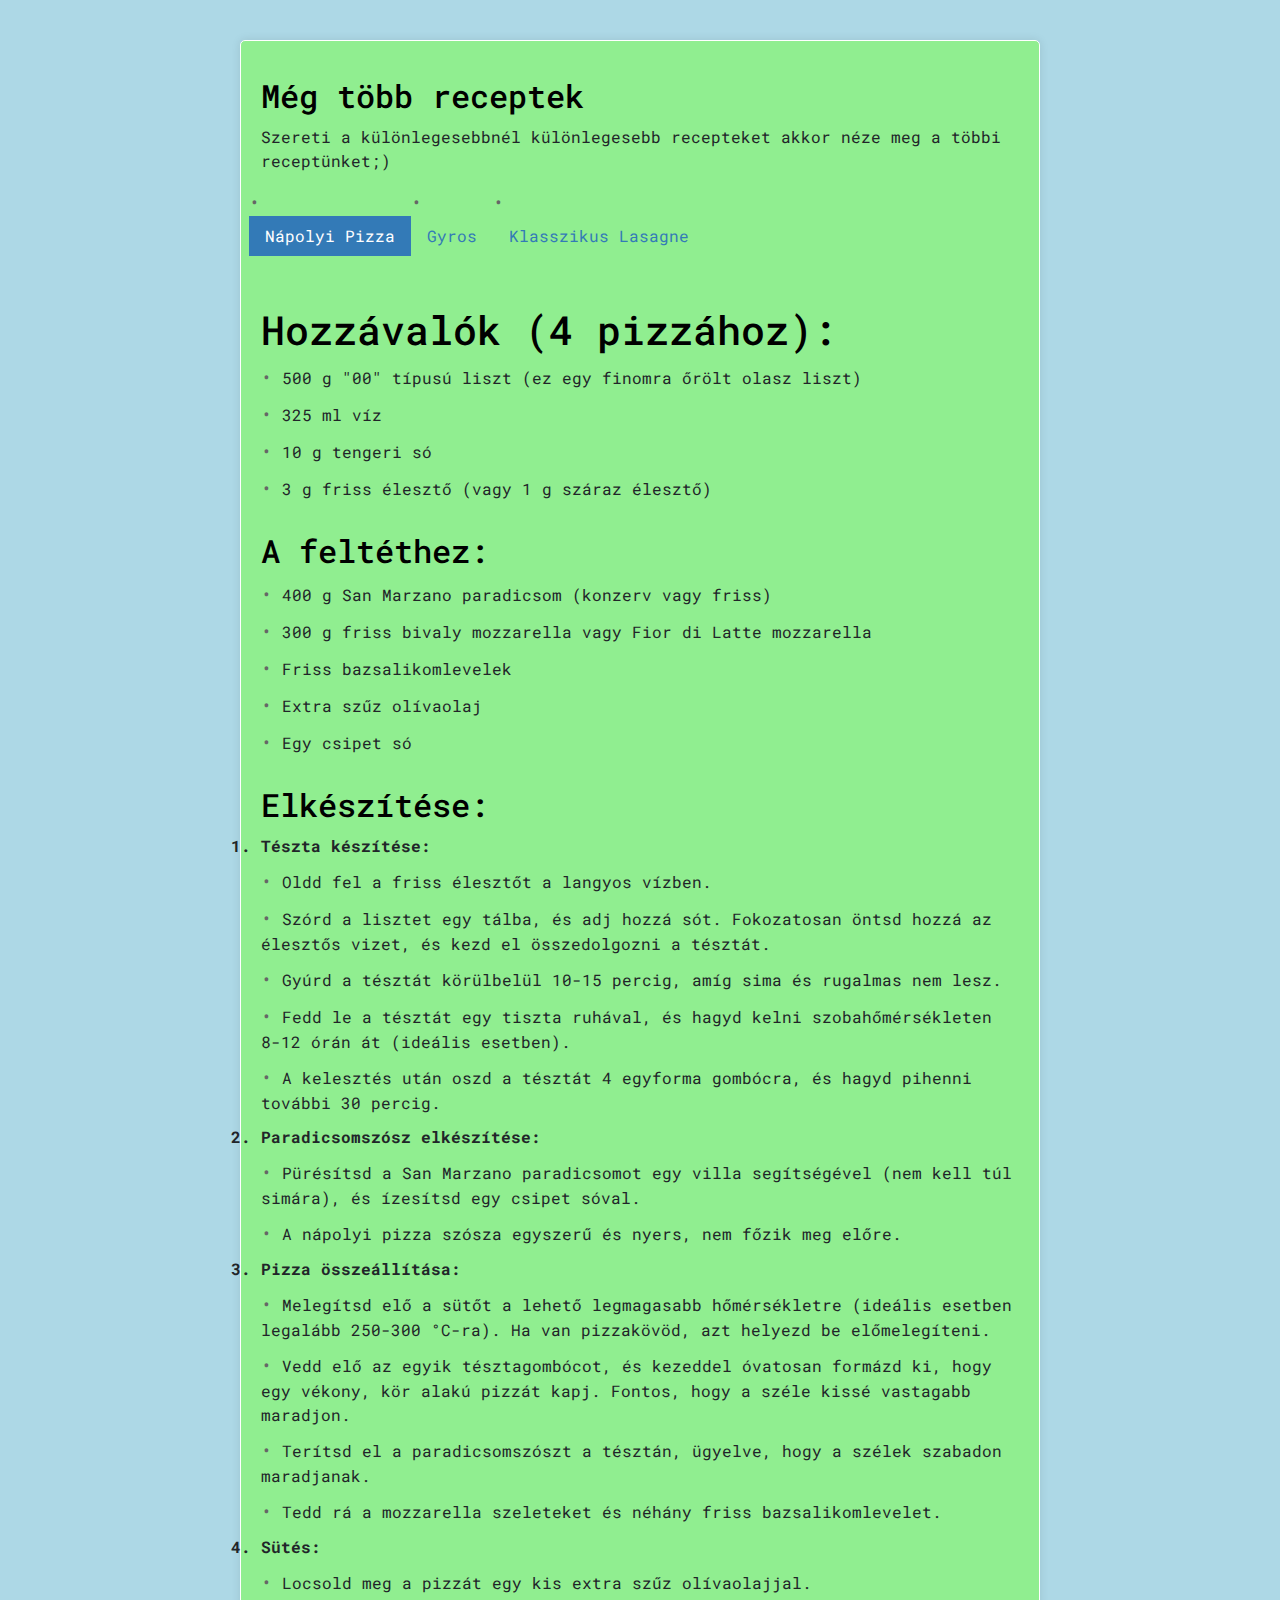
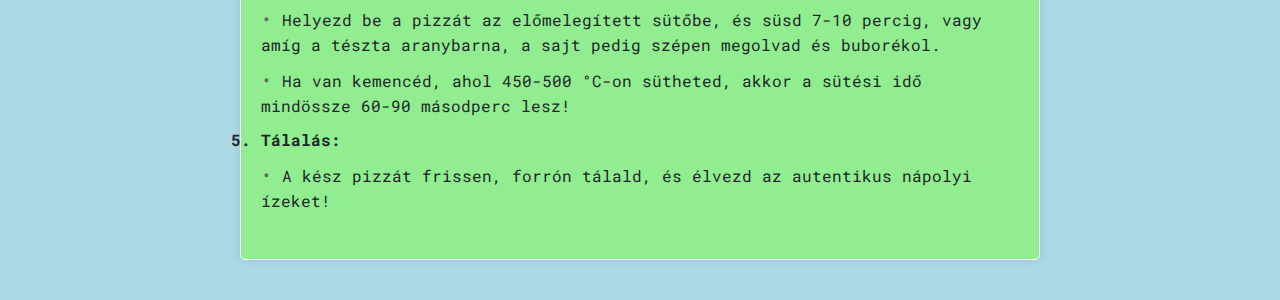
<file: index.html>
<!DOCTYPE html>
<html lang="hu">
    <head>
        <meta charset="utf-8">
        <meta http-equiv="X-UA-Compatible" content="IE=edge">
        <link href="https://cdn.jsdelivr.net/npm/bootstrap@5.3.3/dist/css/bootstrap.min.css" rel="stylesheet">
        <script src="https://cdn.jsdelivr.net/npm/bootstrap@5.3.3/dist/js/bootstrap.bundle.min.js"></script>
        </head>
        <title>Gyros</title>
        <meta name="viewport" content="width=device-width, initial-scale=1">
        <link rel="stylesheet" href="style.css">
    </head>
    <body>
        <div class="container">
            <div class="row mt-3">
                <h2>Még több receptek</h2>
                    <p>Szereti a különlegesebbnél különlegesebb recepteket akkor néze meg a többi receptünket;)</p>
                    <ul class="nav nav-pills">
                        <li class="nav-item">
                            <a class="nav-link active" href="./index.html">Nápolyi Pizza</a>
                        </li>
                        <li class="nav-item">
                            <a class="nav-link" href="index2.html">Gyros</a>
                        </li>
                        <li class="nav-item">
                            <a class="nav-link" href="./index3.html">Klasszikus Lasagne</a>
                        </li>
                    </ul>
            </div>
    
            <div class="row">
                <h1>Hozzávalók (4 pizzához):</h1>
                    <ul>
                        <li>500 g "00" típusú liszt (ez egy finomra őrölt olasz liszt)</li>
                        <li>325 ml víz</li>
                        <li>10 g tengeri só</li>
                        <li>3 g friss élesztő (vagy 1 g száraz élesztő)</li>
                    </ul>
            </div>
            <div class="row">
                <h2>A feltéthez:</h2>
                    <ul>
                        <li>400 g San Marzano paradicsom (konzerv vagy friss)</li>
                        <li>300 g friss bivaly mozzarella vagy Fior di Latte mozzarella</li>
                        <li>Friss bazsalikomlevelek</li>
                        <li>Extra szűz olívaolaj</li>
                        <li>Egy csipet só</li>
                    </ul>
            </div class=row>
            <div class="row">
                <h2>Elkészítése:</h2>
                    <ol>
                        <li class="asd">Tészta készítése:</li>
                            <ul>
                                <li>Oldd fel a friss élesztőt a langyos vízben.</li>
                                <li>Szórd a lisztet egy tálba, és adj hozzá sót. Fokozatosan öntsd hozzá az élesztős vizet, és kezd el összedolgozni a tésztát.</li>
                                <li>Gyúrd a tésztát körülbelül 10-15 percig, amíg sima és rugalmas nem lesz.</li>
                                <li>Fedd le a tésztát egy tiszta ruhával, és hagyd kelni szobahőmérsékleten 8-12 órán át (ideális esetben).</li>
                                <li>A kelesztés után oszd a tésztát 4 egyforma gombócra, és hagyd pihenni további 30 percig.</li>
                            </ul>
                        <li class="asd">Paradicsomszósz elkészítése:</li>
                            <ul>
                                <li>Pürésítsd a San Marzano paradicsomot egy villa segítségével (nem kell túl simára), és ízesítsd egy csipet sóval.</li>
                                <li>A nápolyi pizza szósza egyszerű és nyers, nem főzik meg előre.</li>
                            </ul>
                        <li class="asd">Pizza összeállítása:</li>
                            <ul>
                                <li>Melegítsd elő a sütőt a lehető legmagasabb hőmérsékletre (ideális esetben legalább 250-300 °C-ra). Ha van pizzakövöd, azt helyezd be előmelegíteni.</li>
                                <li>Vedd elő az egyik tésztagombócot, és kezeddel óvatosan formázd ki, hogy egy vékony, kör alakú pizzát kapj. Fontos, hogy a széle kissé vastagabb maradjon.</li>
                                <li>Terítsd el a paradicsomszószt a tésztán, ügyelve, hogy a szélek szabadon maradjanak.</li>
                                <li>Tedd rá a mozzarella szeleteket és néhány friss bazsalikomlevelet.</li>
                            </ul>
                        <li class="asd">Sütés:</li>
                            <ul>
                                <li>Locsold meg a pizzát egy kis extra szűz olívaolajjal.</li>
                                <li>Helyezd be a pizzát az előmelegített sütőbe, és süsd 7-10 percig, vagy amíg a tészta aranybarna, a sajt pedig szépen megolvad és buborékol.</li>
                                <li>Ha van kemencéd, ahol 450-500 °C-on sütheted, akkor a sütési idő mindössze 60-90 másodperc lesz!</li>
                            </ul>
                        <li class="asd">Tálalás:</li>
                        <ul>
                            <li>A kész pizzát frissen, forrón tálald, és élvezd az autentikus nápolyi ízeket!</li>
                        </ul>
                    </ol>
            </div>
        </div>
    </body>
</html>
</file>
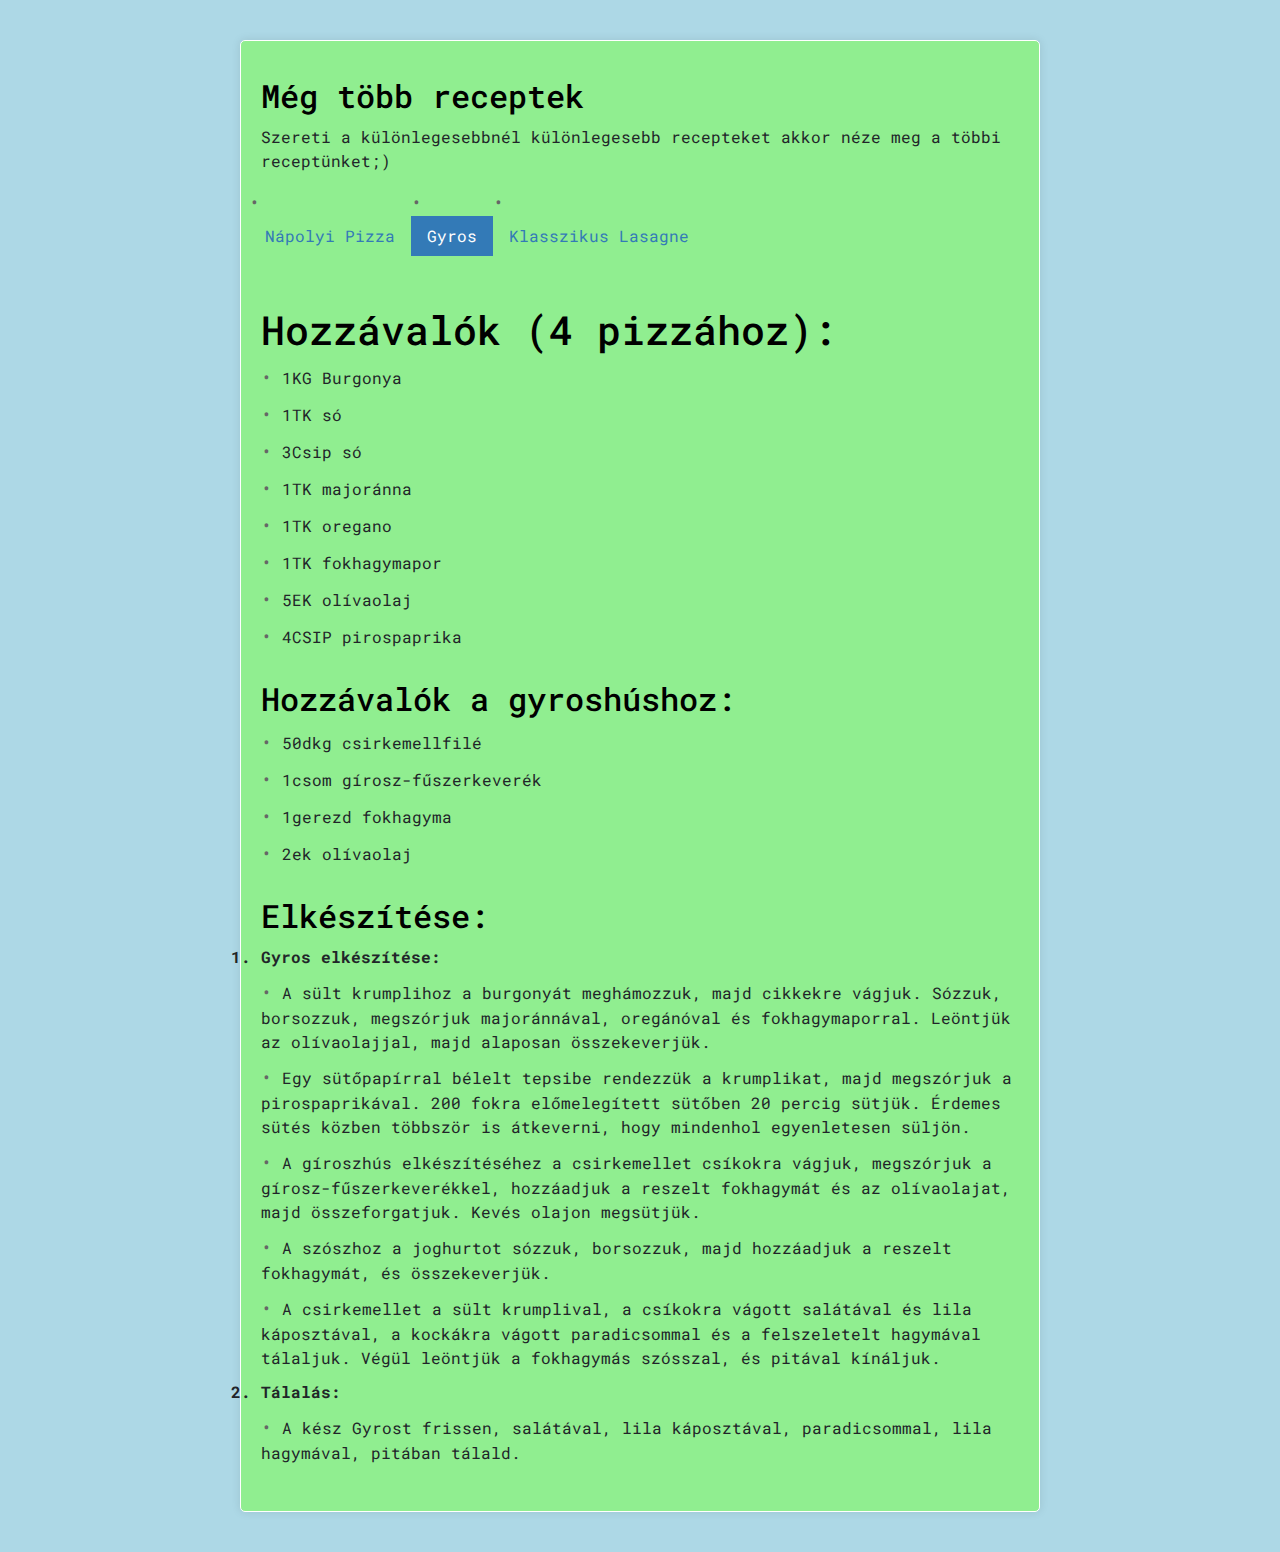
<file: index2.html>
<!DOCTYPE html>
<html lang="hu">
    <head>
        <meta charset="utf-8">
        <meta http-equiv="X-UA-Compatible" content="IE=edge">
        <link href="https://cdn.jsdelivr.net/npm/bootstrap@5.3.3/dist/css/bootstrap.min.css" rel="stylesheet">
        <script src="https://cdn.jsdelivr.net/npm/bootstrap@5.3.3/dist/js/bootstrap.bundle.min.js"></script>
        </head>
        <title>Gyros</title>
        <meta name="viewport" content="width=device-width, initial-scale=1">
        <link rel="stylesheet" href="./style.css">
    </head>
    <body>
        <div class="container">
            <div class="row mt-3">
                <h2>Még több receptek</h2>
                    <p>Szereti a különlegesebbnél különlegesebb recepteket akkor néze meg a többi receptünket;)</p>
                        <ul class="nav nav-pills">
                            <li class="nav-item">
                                <a class="nav-link" href="./index.html">Nápolyi Pizza</a>
                            </li>
                            <li class="nav-item">
                                <a class="nav-link active" href="./index2.html">Gyros</a>
                            </li>
                            <li class="nav-item">
                                <a class="nav-link" href="./index3.html">Klasszikus Lasagne</a>
                            </li>
                        </ul>
            </div>
    
            <div class="row">
                <h1>Hozzávalók (4 pizzához):</h1>
                    <ul>
                        <li>1KG Burgonya</li>
                        <li>1TK só</li>
                        <li>3Csip só</li>
                        <li>1TK majoránna</li>
                        <li>1TK oregano</li>
                        <li>1TK fokhagymapor</li>
                        <li>5EK olívaolaj</li>
                        <li>4CSIP pirospaprika</li>
                    </ul>
            </div>
            <div class="row">
                <h2>Hozzávalók a gyroshúshoz:</h2>
                    <ul>
                        <li>50dkg	csirkemellfilé</li>
                        <li>1csom	gírosz-fűszerkeverék</li>
                        <li>1gerezd	fokhagyma</li>
                        <li>2ek	olívaolaj</li>
                    </ul>
            </div>
            <div class="row">
                <h2>Elkészítése:</h2>
                    <ol>
                        <li class="asd">Gyros elkészítése:</li>
                        <ul>
                            <li>A sült krumplihoz a burgonyát meghámozzuk, majd cikkekre vágjuk. Sózzuk, borsozzuk, megszórjuk majoránnával, oregánóval és fokhagymaporral. Leöntjük az olívaolajjal, majd alaposan összekeverjük.</li>
                            <li>Egy sütőpapírral bélelt tepsibe rendezzük a krumplikat, majd megszórjuk a pirospaprikával. 200 fokra előmelegített sütőben 20 percig sütjük. Érdemes sütés közben többször is átkeverni, hogy mindenhol egyenletesen süljön.</li>
                            <li>A gíroszhús elkészítéséhez a csirkemellet csíkokra vágjuk, megszórjuk a gírosz-fűszerkeverékkel, hozzáadjuk a reszelt fokhagymát és az olívaolajat, majd összeforgatjuk. Kevés olajon megsütjük.</li>
                            <li>A szószhoz a joghurtot sózzuk, borsozzuk, majd hozzáadjuk a reszelt fokhagymát, és összekeverjük.</li>
                            <li>A csirkemellet a sült krumplival, a csíkokra vágott salátával és lila káposztával, a kockákra vágott paradicsommal és a felszeletelt hagymával tálaljuk. Végül leöntjük a fokhagymás szósszal, és pitával kínáljuk.</li>
                        </ul>
                        <li class="asd">Tálalás:</li>
                        <ul>
                            <li>A kész Gyrost frissen, salátával, lila káposztával, paradicsommal, lila hagymával, pitában tálald.</li>
                        </ul>
                    </ol>
            </div>
        </div>
    </body>
</html>
</file>
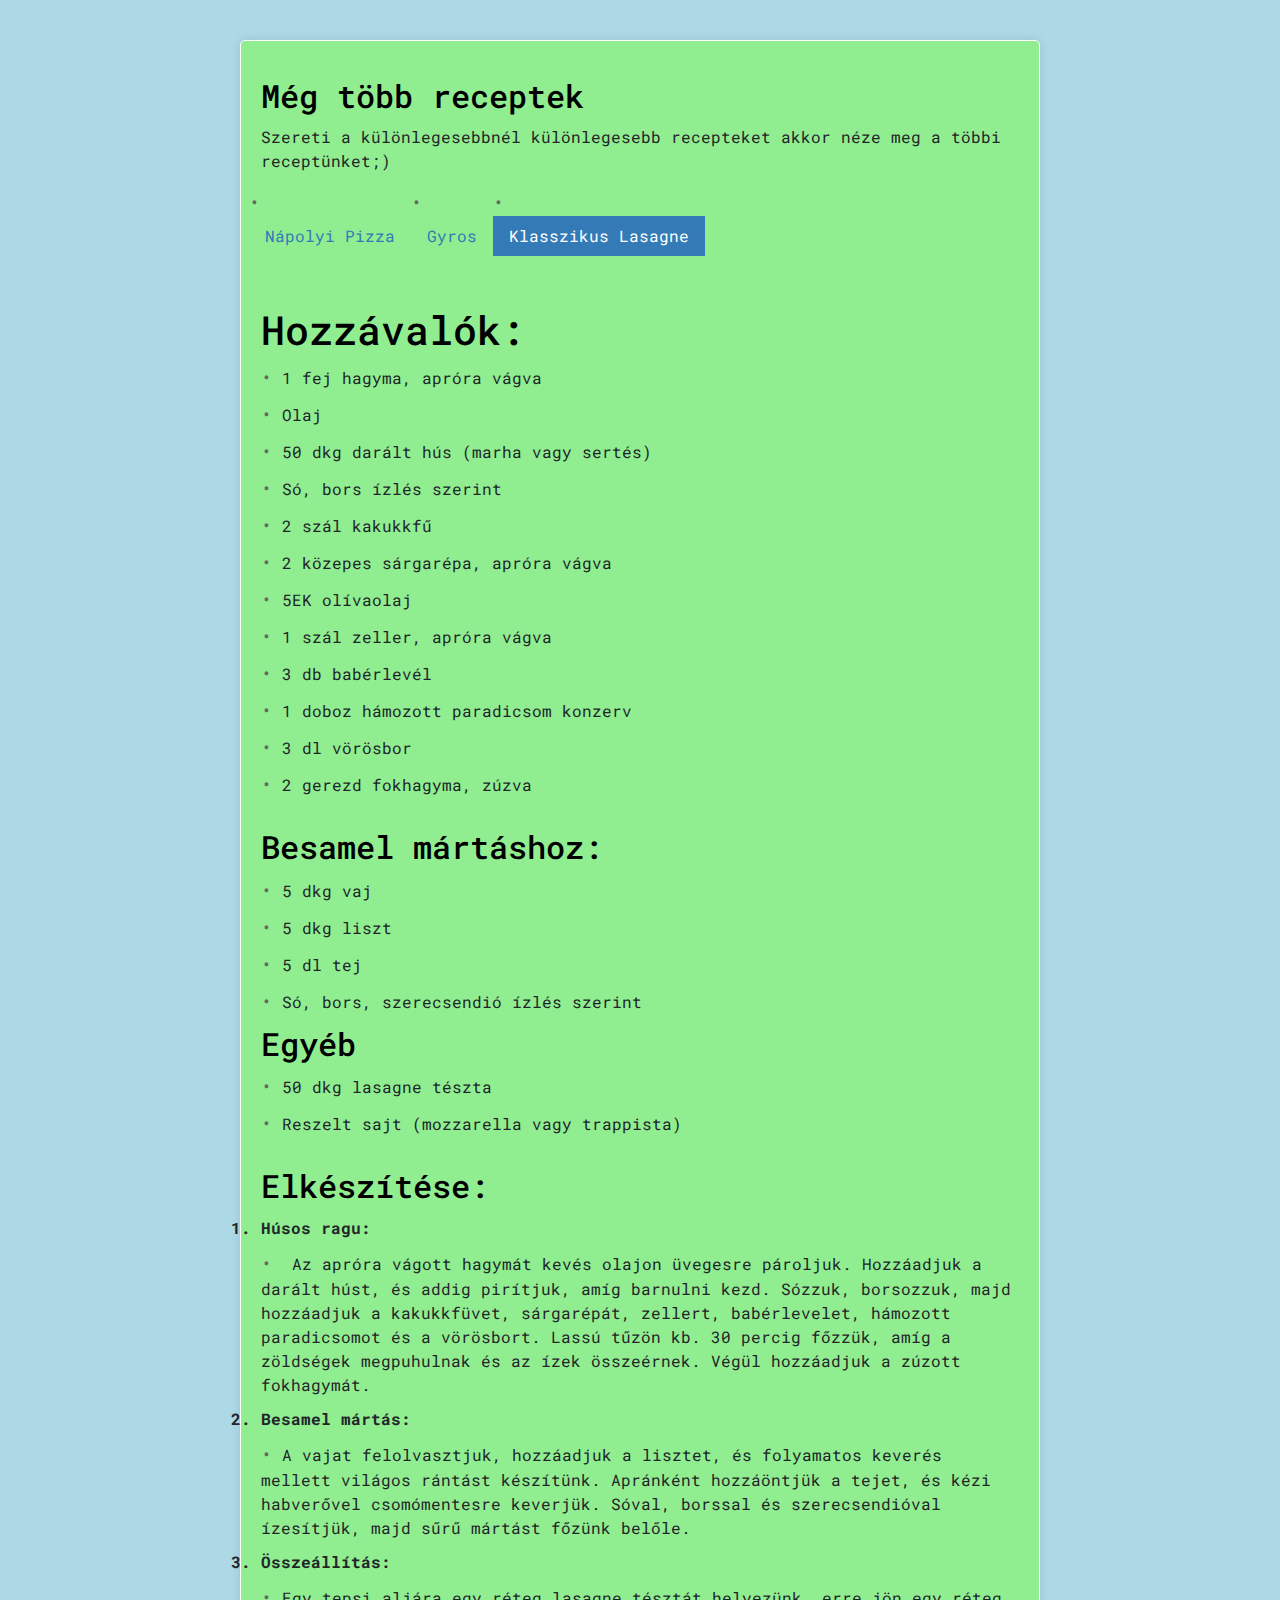
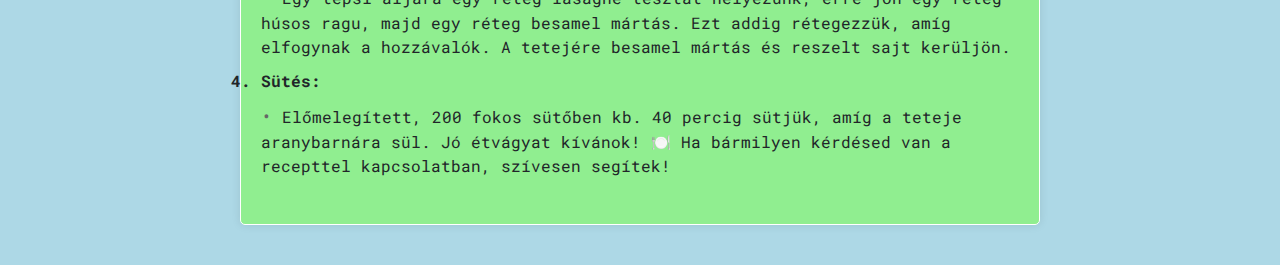
<file: index3.html>
<!DOCTYPE html>
<html lang="hu">
    <head>
        <meta charset="utf-8">
        <meta http-equiv="X-UA-Compatible" content="IE=edge">
        <link href="https://cdn.jsdelivr.net/npm/bootstrap@5.3.3/dist/css/bootstrap.min.css" rel="stylesheet">
        <script src="https://cdn.jsdelivr.net/npm/bootstrap@5.3.3/dist/js/bootstrap.bundle.min.js"></script>
        </head>
        <title>Klasszikus Lasagne</title>
        <meta name="viewport" content="width=device-width, initial-scale=1">
        <link rel="stylesheet" href="./style.css">
    </head>
    <body>
        <div class="container">
            <div class="row mt-3">
                <h2>Még több receptek</h2>
                    <p>Szereti a különlegesebbnél különlegesebb recepteket akkor néze meg a többi receptünket;)</p>
                        <ul class="nav nav-pills">
                            <li class="nav-item">
                                <a class="nav-link" href="./index.html">Nápolyi Pizza</a>
                            </li>
                            <li class="nav-item">
                                <a class="nav-link" href="./index2.html">Gyros</a>
                            </li>
                            <li class="nav-item">
                                <a class="nav-link active" href="./index3.html">Klasszikus Lasagne</a>
                            </li>
                        </ul>
            </div>
    
            <div class="row">
                <h1>Hozzávalók:</h1>
                    <ul>
                        <li>1 fej hagyma, apróra vágva</li>
                        <li>Olaj</li>
                        <li>50 dkg darált hús (marha vagy sertés)</li>
                        <li>Só, bors ízlés szerint</li>
                        <li>2 szál kakukkfű</li>
                        <li>2 közepes sárgarépa, apróra vágva</li>
                        <li>5EK olívaolaj</li>
                        <li>1 szál zeller, apróra vágva</li>
                        <li>3 db babérlevél</li>
                        <li>1 doboz hámozott paradicsom konzerv</li>
                        <li>3 dl vörösbor</li>
                        <li>2 gerezd fokhagyma, zúzva</li>
                    </ul>
            </div>
            <div class="row">
                <h2>Besamel mártáshoz:</h2>
                    <ul>
                        <li>5 dkg vaj</li>
                        <li>5 dkg liszt</li>
                        <li>5 dl tej</li>
                        <li>Só, bors, szerecsendió ízlés szerint</li>
                    </ul>
                <div class="row">
                    <h2>Egyéb</h2>
                        <ul>
                            <li>50 dkg lasagne tészta</li>
                            <li>Reszelt sajt (mozzarella vagy trappista)</li>
                        </ul>
                </div>
            </div>
            <div class="row">
                <h2>Elkészítése:</h2>
                    <ol>
                        <li class="asd">Húsos ragu:</li>
                        <ul>
                            <li> Az apróra vágott hagymát kevés olajon üvegesre pároljuk. Hozzáadjuk a darált húst, és addig pirítjuk, amíg barnulni kezd. Sózzuk, borsozzuk, majd hozzáadjuk a kakukkfüvet, sárgarépát, zellert, babérlevelet, hámozott paradicsomot és a vörösbort. Lassú tűzön kb. 30 percig főzzük, amíg a zöldségek megpuhulnak és az ízek összeérnek. Végül hozzáadjuk a zúzott fokhagymát.</li>
                        </ul>
                        <li class="asd">Besamel mártás:</li>
                        <ul>
                            <li>A vajat felolvasztjuk, hozzáadjuk a lisztet, és folyamatos keverés mellett világos rántást készítünk. Apránként hozzáöntjük a tejet, és kézi habverővel csomómentesre keverjük. Sóval, borssal és szerecsendióval ízesítjük, majd sűrű mártást főzünk belőle.</li>
                        </ul>
                        <li class="asd">Összeállítás:</li>
                        <ul>
                            <li>Egy tepsi aljára egy réteg lasagne tésztát helyezünk, erre jön egy réteg húsos ragu, majd egy réteg besamel mártás. Ezt addig rétegezzük, amíg elfogynak a hozzávalók. A tetejére besamel mártás és reszelt sajt kerüljön.</li>
                        </ul>
                        <li class="asd">Sütés:</li>
                        <ul>
                            <li>Előmelegített, 200 fokos sütőben kb. 40 percig sütjük, amíg a teteje aranybarnára sül.
                                Jó étvágyat kívánok! 🍽️ Ha bármilyen kérdésed van a recepttel kapcsolatban, szívesen segítek!</li>
                        </ul>
                    </ol>
            </div>
        </div>
    </body>
</html>
</file>
<file: style.css>
@import url('https://fonts.googleapis.com/css2?family=Roboto+Mono:ital,wght@0,100..700;1,100..700&display=swap');

body {
    font-family: "Roboto Mono", system-ui;
    background-color: lightblue;
}


.container {
    max-width: 800px;
    margin: 40px auto;
    padding: 20px;
    background-color: lightgreen;
    border: 1px solid white;
    box-shadow: 0 0 10px rgba(0, 0, 0, 0.1);
    border-radius: 5px 5px 5px 5px;
}

h1, h2 {
    color: black;
    margin-bottom: 10px;
}

ul {
    list-style: none;
    padding: 0;
    margin: 0;
}

ul li {
    margin-bottom: 10px;
}

ul li:before {
    content: "\2022";
    color: #666;
    font-size: 18px;
    margin-right: 10px;
}

.nav-pills {
    margin-bottom: 20px;
}

.nav-pills .nav-link {
    color: #337ab7;
    border-radius: 0;
}

.nav-pills .nav-link.active {
    background-color: #337ab7;
    color: #fff;
}

.row {
    margin-bottom: 20px;
}

.row:last-child {
    margin-bottom: 0;
}

.asd {
    font-weight: bold;
    margin-bottom: 10px;
}
</file>
